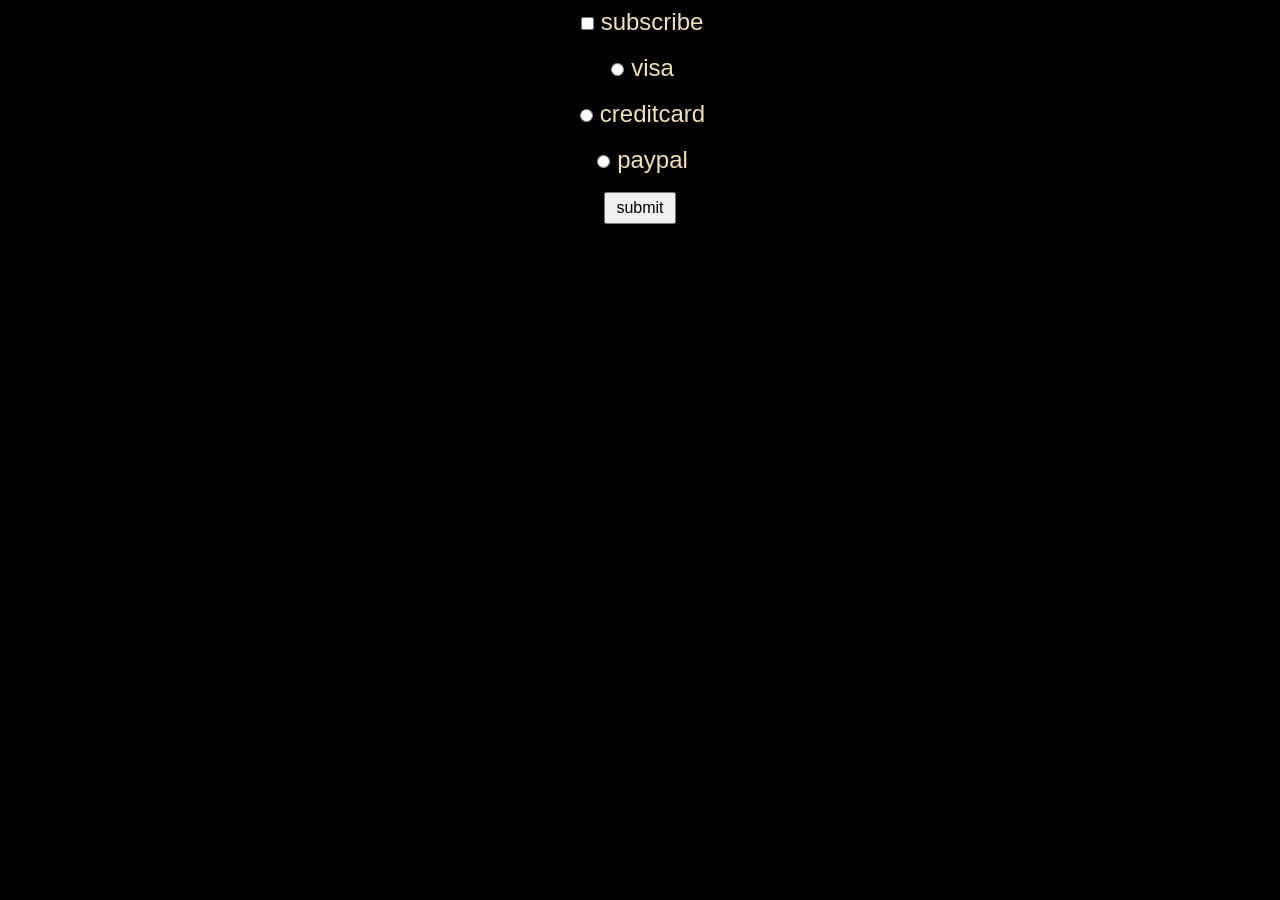
<file: checkedproperty/index.html>
<!DOCTYPE html>
<html lang="en">
<head>
    <meta charset="UTF-8">
    <meta name="viewport" content="width=device-width, initial-scale=1.0">
    <title>Document</title>
    <link rel="stylesheet" href="style.css">
</head>
<body>

    <input type="checkbox" id="mycheckbox">
    <label for="mycheckbox" class="mycheckbox">subscribe</label> <br> <br>

    <input type="radio" id="myvisa"  name="card">
    <label for="myvisa" class="cards">visa</label> <br> <br>
    <input type="radio" id="mycreditcard" name="card">
    <label for="mycreditcard" class="cards">creditcard</label> <br> <br>
    <input type="radio" id="mypaypal" name="card">
    <label for="mypaypal" class="cards">paypal</label> <br> <br>
        
        <button id="mysubmit">submit</button>
        <p id="mysubcheck"></p>
        <p id="mysubradio"></p>


    <script src="index.js"></script>
</body>
</html>
</file>
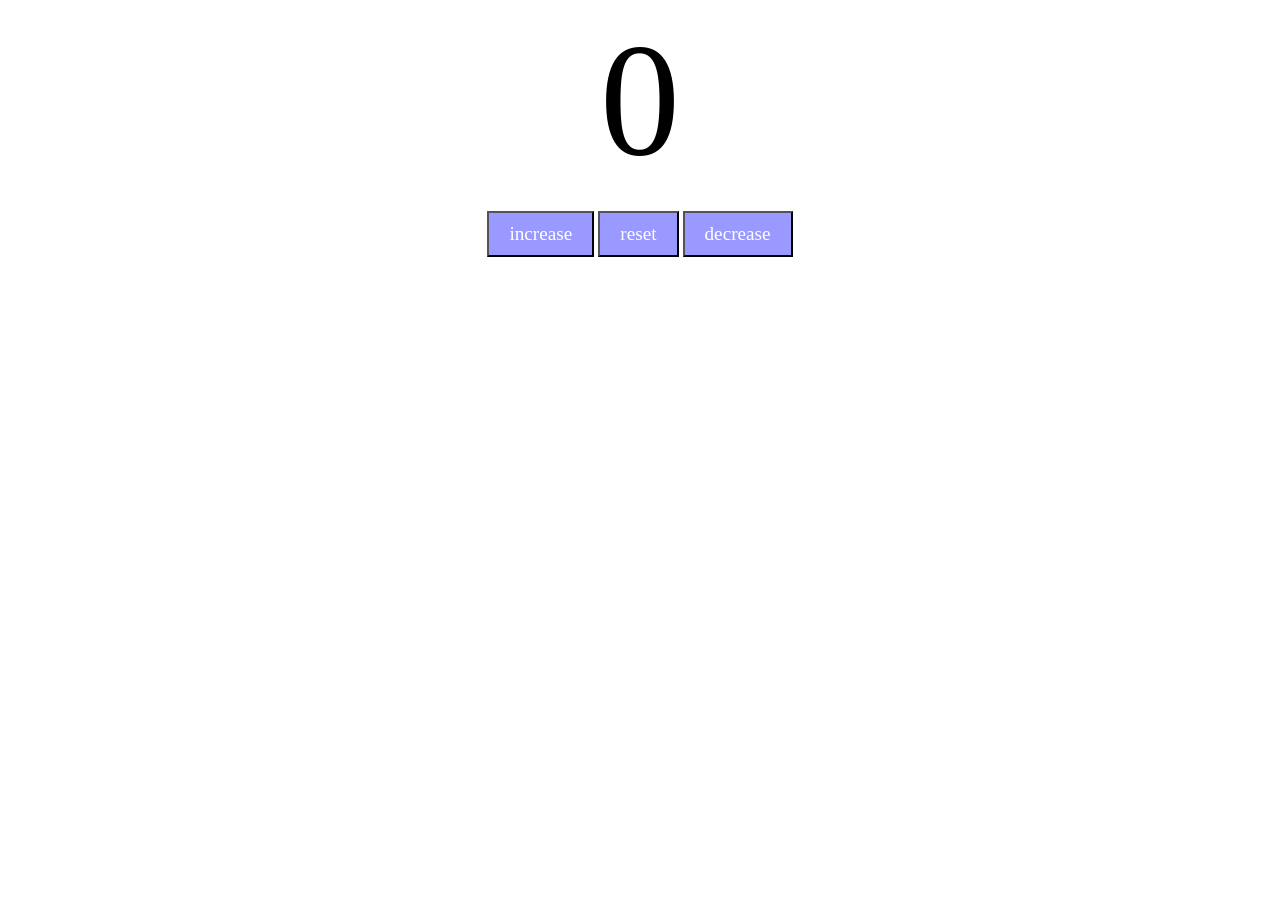
<file: counterprogram/index.html>
<!DOCTYPE html>
<html lang="en">
<head>
    <meta charset="UTF-8">
    <meta name="viewport" content="width=device-width, initial-scale=1.0">
    <title>Document</title>
    <link rel="stylesheet" href="style.css">
</head>
<body>
    
    <label id="label">0</label> <br>
    <div id="container">
    <button id="increasebtn" class="btns">increase</button>
    <button id="resetbtn" class="btns">reset</button>
    <button id="decreasebtn" class="btns">decrease</button>

    </div>
    
    <script src="index.js"></script>
</body>
</html>
</file>
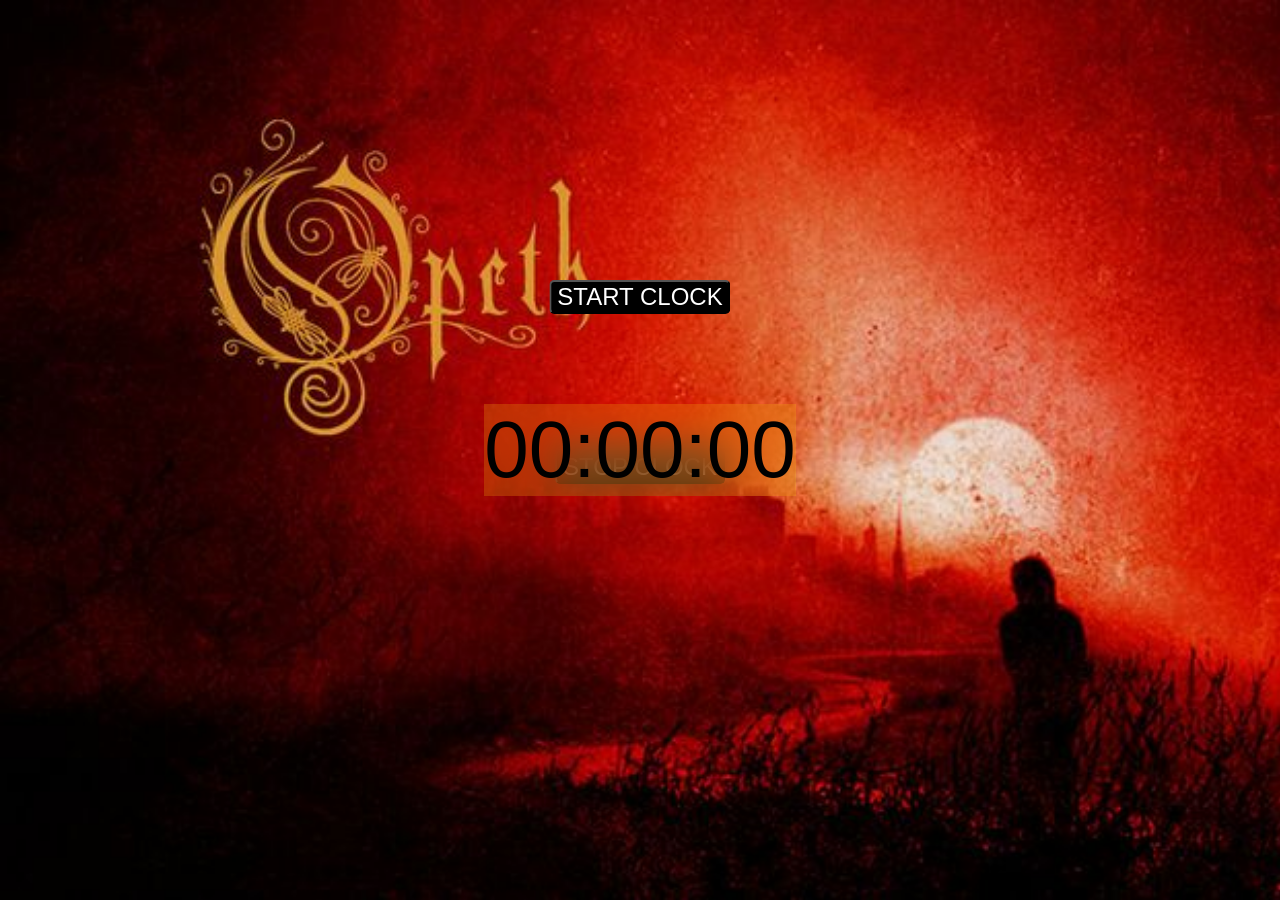
<file: digital clock program/index.html>
<!DOCTYPE html>
<html lang="en">
<head>
    <meta charset="UTF-8">
    <meta name="viewport" content="width=device-width, initial-scale=1.0">
    <title>Document</title>
    <link rel="stylesheet" href="style.css">
</head>
<body>
    <div id="clock-container">
        <button onclick="updateclock()">START CLOCK</button>
        <button onclick="stopClock()" id="stopbtn">STOP CLOCK</button>
        <div id="clock">00:00:00</div>

    </div>


    <script src="index.js"></script>
</body>
</html>
</file>
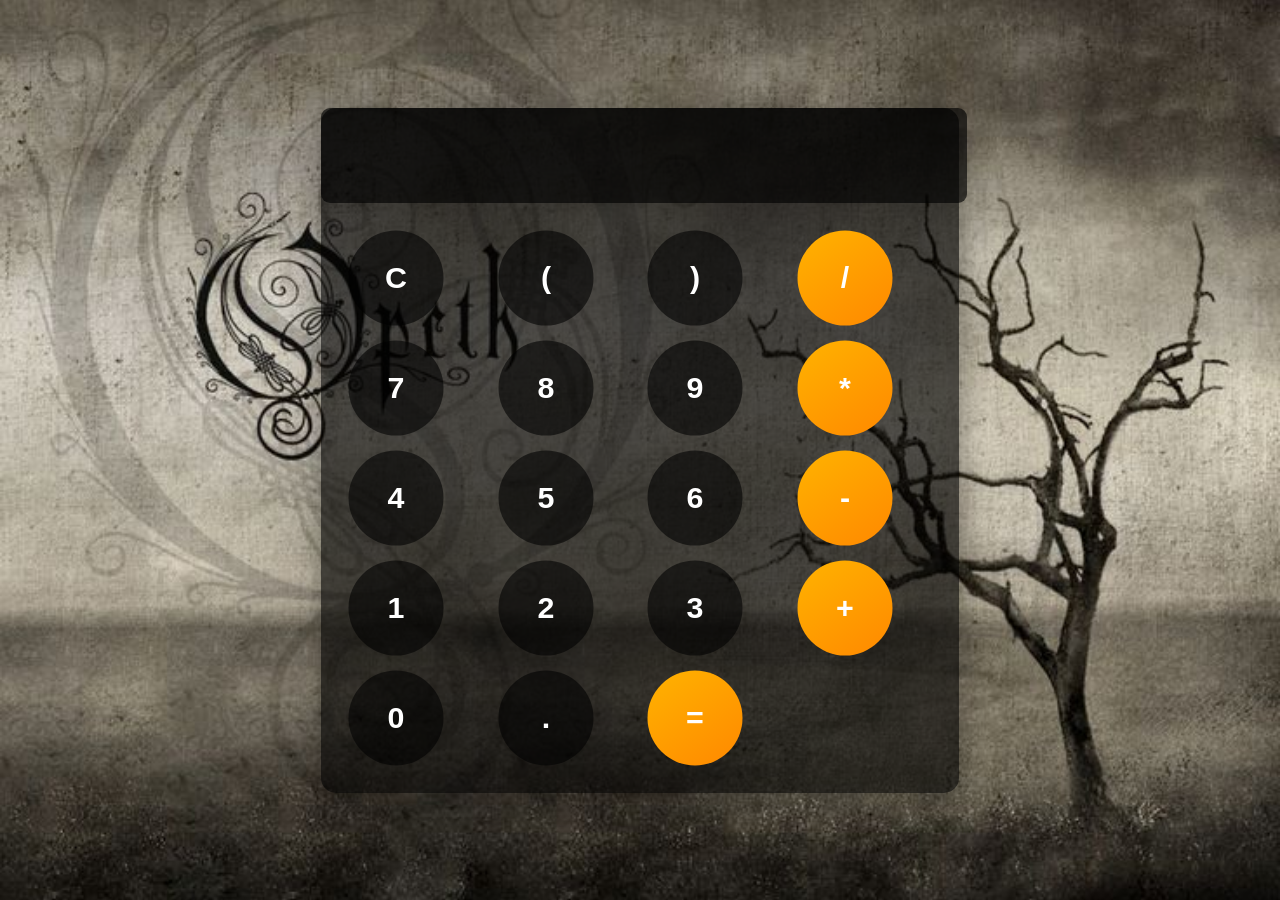
<file: javascript calculator/index.html>
<!DOCTYPE html>
<html lang="en">
<head>
    <meta charset="UTF-8">
    <meta name="viewport" content="width=device-width, initial-scale=1.0">
    <title>Document</title>
    <link rel="stylesheet" href="style.css">
</head>
<body>
    <div id="calculator">
        <input type="text" name="" id="display" readonly>
        <div id="keys">
            <button onclick="cleardisplay()">C</button>
            <button onclick="appendtodisplay('(')">(</button>
            <button onclick="appendtodisplay(')')">)</button>
            <button onclick="appendtodisplay('/')" class="operator">/</button>
            <button onclick="appendtodisplay('7')">7</button>
            <button onclick="appendtodisplay('8')">8</button>
            <button onclick="appendtodisplay('9')">9</button>
            <button onclick="appendtodisplay('*')" class="operator">*</button>
            <button onclick="appendtodisplay('4')">4</button>
            <button onclick="appendtodisplay('5')">5</button>
            <button onclick="appendtodisplay('6')">6</button>
            <button onclick="appendtodisplay('-')" class="operator">-</button>
            <button onclick="appendtodisplay('1')">1</button>
            <button onclick="appendtodisplay('2')">2</button>
            <button onclick="appendtodisplay('3')">3</button>
            <button onclick="appendtodisplay('+')" class="operator">+</button>
            <button onclick="appendtodisplay('0')">0</button>
            <button onclick="appendtodisplay('.')">.</button>
            <button onclick="calculate()" style="grid-column: span 2;" class="operator">=</button>
        </div>

    </div>

    <script src="index.js"></script>
</body>
</html>
</file>
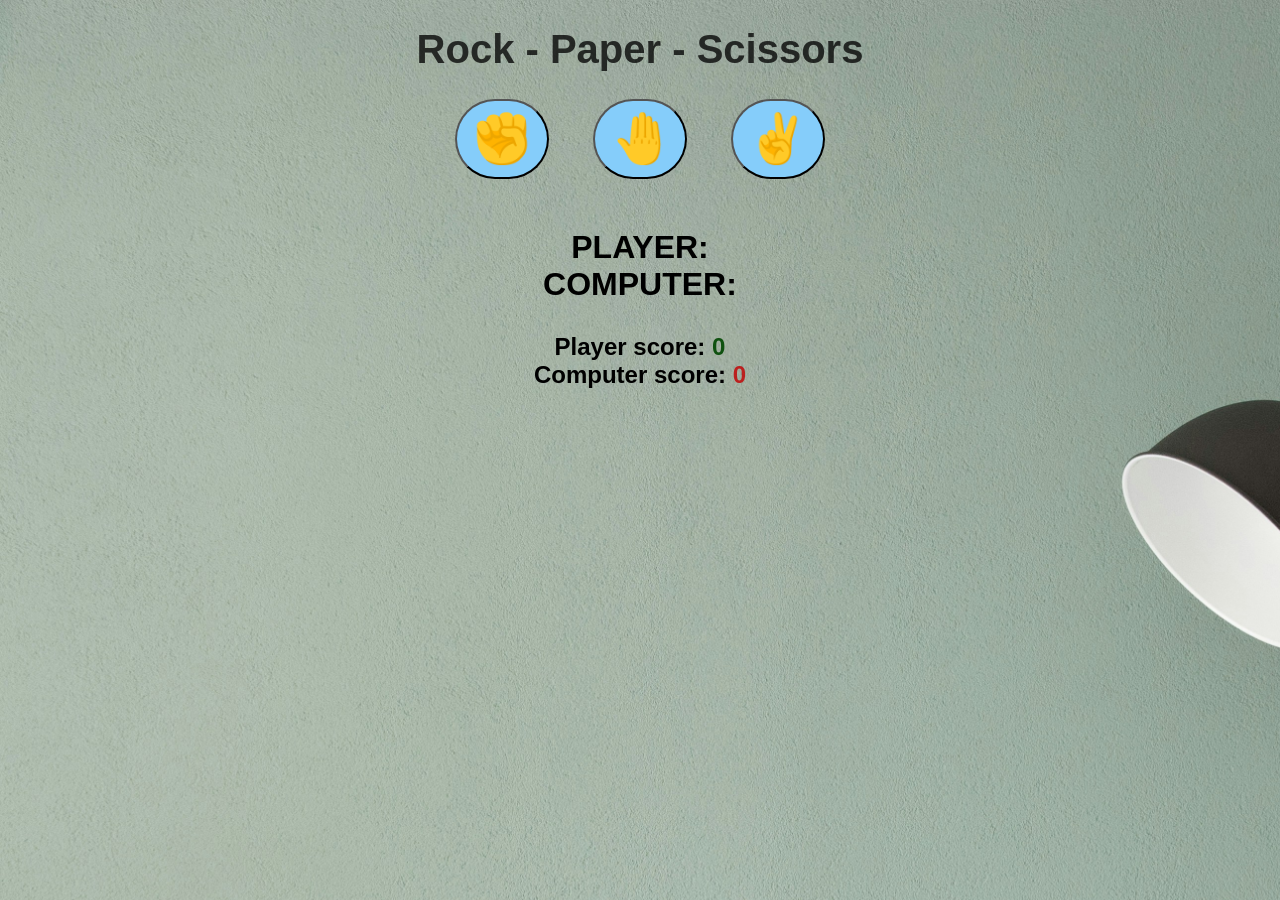
<file: rock-paper-scissors/index.html>
<!DOCTYPE html>
<html lang="en">
<head>
    <meta charset="UTF-8">
    <meta name="viewport" content="width=device-width, initial-scale=1.0">
    <title>Document</title>
    <link rel="stylesheet" href="style.css">
<body>
   <h1 id="myh1">Rock - Paper - Scissors</h1>
   <div class="choices">
    <button onclick="playgame('rock')">✊</button>
   <button onclick="playgame('paper')">🤚</button>
   <button onclick="playgame('scissors')">✌</button>
   </div>
   <div id="playerdisplay">
    PLAYER:
   </div>
   <div id="computerdisplay">
    COMPUTER:
   </div>
   <div id="resultdisplay">
    
   </div>
   <div class="scoredisplay"> Player score: 
     <span id="playerscoredisplay">0</span>
   </div>
   <div class="scoredisplay"> Computer score: 
     <span id="computerscoredisplay">0</span>
   </div>
    
    <script src="script.js"></script>
</body>
</html>
</file>
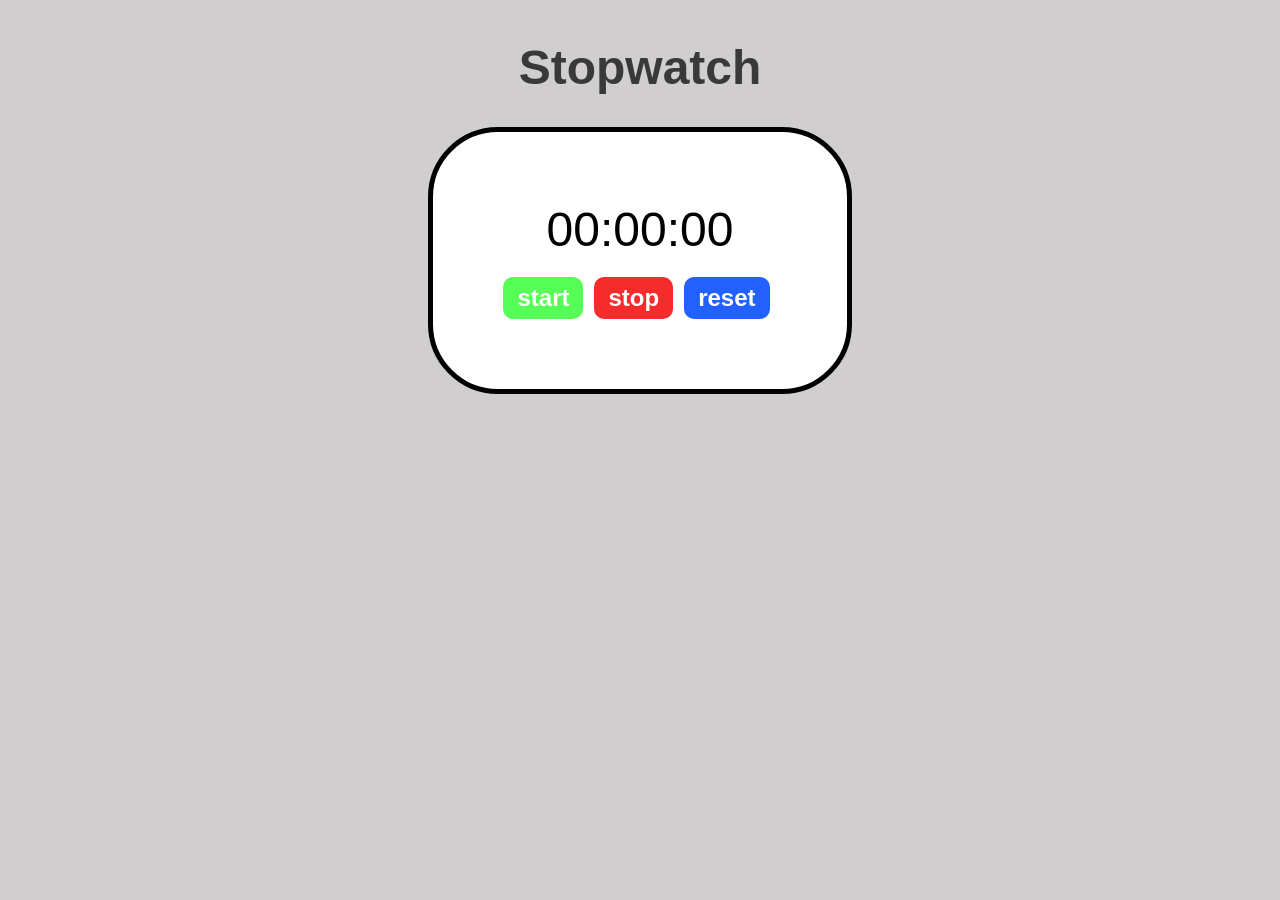
<file: stopwatch/index.html>
<!DOCTYPE html>
<html lang="en">
<head>
    <meta charset="UTF-8">
    <meta name="viewport" content="width=device-width, initial-scale=1.0">
    <title>Document</title>
    <link rel="stylesheet" href="style.css">
</head>
<body>
    <h1 id="myh1">Stopwatch</h1>
    <div id="container">
        <div id="clock">00:00:00</div>
        <div id="controls">
            <button onclick="startwatch()" id="startbtn">start</button>
            <button onclick="stopwatch()" id="stopbtn">stop</button>
            <button onclick="resetwatch()" id="resetbtn">reset</button>
        </div>
    </div>


    <script src="index.js"></script>
</body>
</html>
</file>
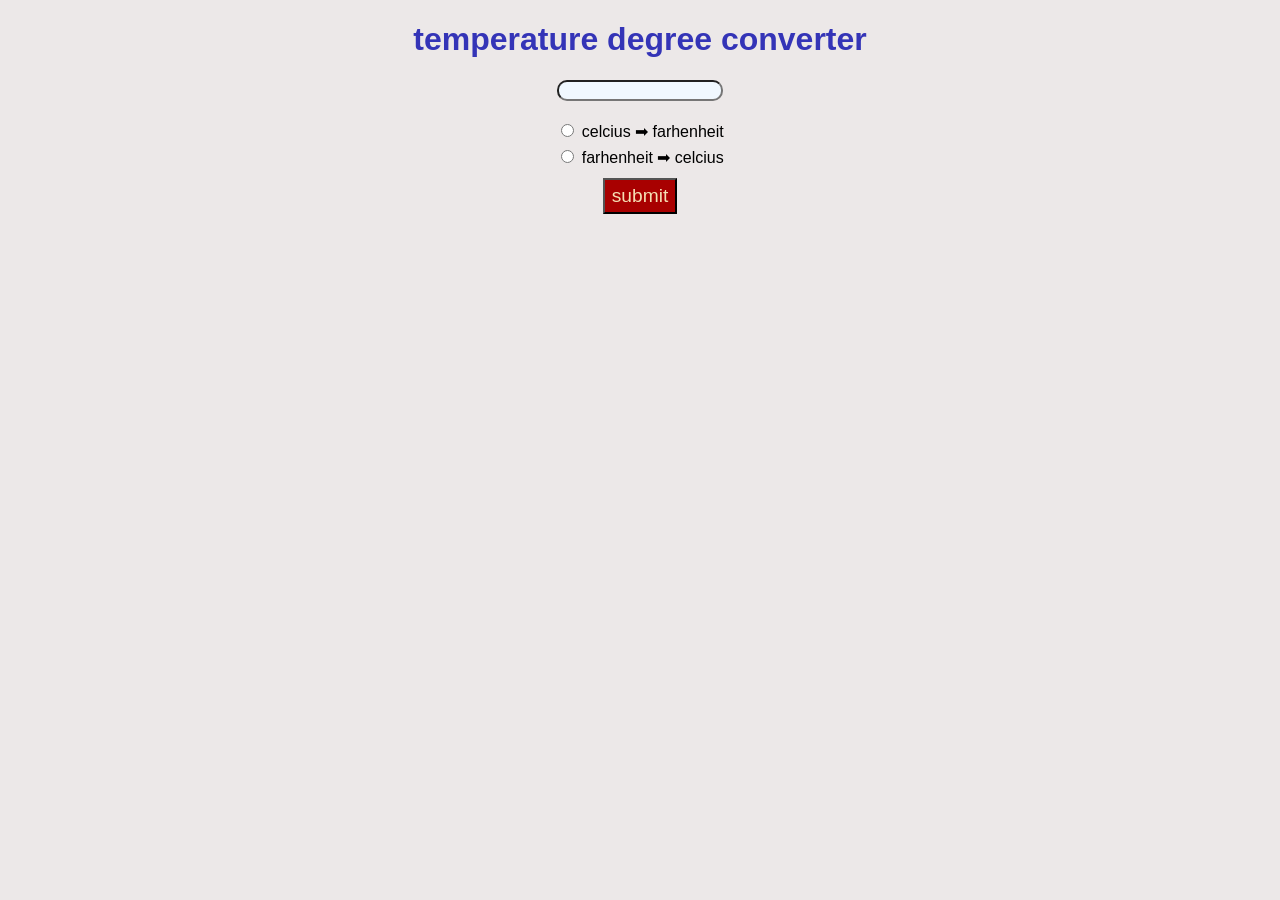
<file: temp-degree-converter/index.html>
<!DOCTYPE html>
<html lang="en">
<head>
    <meta charset="UTF-8">
    <meta name="viewport" content="width=device-width, initial-scale=1.0">
    <title>Document</title>
    <link rel="stylesheet" href="style.css">
</head>
<body>
    <form>
        <h1>temperature degree converter</h1>
        <input type="number" name="" id="mytextbox"> <br>

        <input type="radio" name="" id="tofarhenheit">
        <label for="tofarhenheit">celcius ➡ farhenheit</label><br>
        <input type="radio" name="" id="tocelcius">
        <label for="tocelcius">farhenheit ➡ celcius </label> <br>
        <button type="button" onclick="convert()" id="mybutton">submit</button>
        <p id="result"></p>
    </form>

    <script src="index.js"></script>
</body>
</html>
</file>
<file: checkedproperty/style.css>
body{
    text-align: center;
    background-color: rgb(0, 0, 0);
}
.mycheckbox{
    font-size: 1.5em;
    font-family: 'Lucida Sans', 'Lucida Sans Regular', 'Lucida Grande', 'Lucida Sans Unicode', Geneva, Verdana, sans-serif;
    color: wheat;

}
.cards{
    color: wheat;
    font-family: 'Lucida Sans', 'Lucida Sans Regular', 'Lucida Grande', 'Lucida Sans Unicode', Geneva, Verdana, sans-serif;
    font-size: 1.5em;
}

#mysubmit{
    font-size: 1em;
    padding: 5px 10px;

}

#mysubcheck {
    font-size: 1.2em;
    font-family: 'Lucida Sans', 'Lucida Sans Regular', 'Lucida Grande', 'Lucida Sans Unicode', Geneva, Verdana, sans-serif;
    color: wheat;
}
#mysubradio {
    font-size: 1.2em;
    font-family: 'Lucida Sans', 'Lucida Sans Regular', 'Lucida Grande', 'Lucida Sans Unicode', Geneva, Verdana, sans-serif;
    color: wheat;

}
</file>
<file: counterprogram/style.css>
h1{
    text-align: center;
}
.btns{
    text-align: center;
    font-family: 'Times New Roman', Times, serif;
    font-size: 1.2em;
    padding: 10px 20px;
    background-color: hsl(240, 100%, 80%);
    color: white;
    cursor: pointer;
    transition: background-color 0.25s;
}
.btns:hover{
    background-color: rgb(103, 103, 255);
}
#container{
    text-align: center;
}
#label{
    font-size: 10em;
    text-align: center;
    display: block;
}
</file>
<file: digital clock program/style.css>
body{
    margin: 0;
    background-image: url(Opeth.jpeg);
    background-repeat: no-repeat;
    background-size: cover;
    background-color: rgb(0, 0, 0);
    
}

#clock-container{
    display: flex;
    justify-content: center;
    align-items: center;
    height: 100vh;
}

#clock{
    font-family: 'Franklin Gothic Medium', 'Arial Narrow', Arial, sans-serif;
    font-size: 5rem;
    align-items: center;
    backdrop-filter: blur(20px);
    background-color: hsla(45, 97%, 52%, 0.233);
}

button{
    font-size: 1em;
    font-family: 'Franklin Gothic Medium', 'Arial Narrow', Arial, sans-serif;
    background-color: black;
    color: white;
    position: absolute;
    top: 280px;
    left: 50%;
    transform: translateX(-50%);
    font-size: 1.5em;
    border-radius: 5px;
    cursor: pointer;
    transition: 0.50s;
}
button:hover{
    background-color: rgb(131, 3, 3);
    color: black;
}
#stopbtn{
    font-size: 1em;
    font-family: 'Franklin Gothic Medium', 'Arial Narrow', Arial, sans-serif;
    background-color: black;
    color: white;
    position: absolute;
    top: 450px;
    left: 50%;
    transform: translateX(-50%);
    font-size: 1.5em;
    border-radius: 5px;
    cursor: pointer;
    transition: 0.50s;
}
#stopbtn:hover{
    background-color: rgb(131, 3, 3);
    color: black;
}
</file>
<file: javascript calculator/style.css>
body{
    margin: 0px;
    align-items: center;
    justify-content: center;
    display: flex;
    height: 100vh;
    background-image:url(Opeth.jpeg);
    /* background-color: rgba(0, 0, 0, 0.868); */
    
    background-repeat: no-repeat;
    background-position: center;
    background-size: cover;
}



#calculator{
    font-family: Arial, Helvetica, sans-serif;
    background-color: hsla(0, 0%, 0%, 0.64);
    border-radius: 15px;
    max-width: 690px;
    box-shadow: 0 8px 32px rgba(0,0,0,0.4);  
}

#display{
    width: 95%;
    padding: 20px;
    font-size: 3rem;
    text-align: right;
    border: none;
    border-radius: 9px;
    background-color:hsla(0, 0%, 0%, 0.64);
    color: white;
}

#keys {
    display: grid;
    grid-template-columns:repeat(4, 1fr);
    gap:10px;
    padding: 25px;

}

button{
    width: 100px;
    height:100px;
    border-radius: 50px;
    border: none;
    background-color: hsla(0, 0%, 0%, 0.59);
    color: white;
    font-size: 2rem;
    font-weight: bold;
    cursor: pointer;
    transition: all 0.2s ease;
    transform: scale(0.95);
}

button:hover{
    background-color: hsla(0, 0%, 0%, 0.79);
}

button:active{
    background-color: hsla(0, 0%, 0%, 0.89);
}

.operator{
    /* background-color: hsl(44, 100%, 43%); */
    background: linear-gradient(145deg, #ffb300, #ff8800);
}

.operator:hover{
    /* background-color: hsl(44, 100%, 53%); */
    background: linear-gradient(145deg, #ffb300, #ff8800);
}

.operator:active{
    background-color: hsl(44, 100%, 63%);
}
</file>
<file: rock-paper-scissors/style.css>
body{
    font-family: Arial, Helvetica, sans-serif;
    background-image: url(bg.jpg);
    background-repeat: no-repeat;
    background-size: 1900px;
    font-weight: bold;
    margin: 0%;
    display: flex;
    flex-direction: column;
    align-items: center;
}

#myh1{
    font-size: 2.5rem;
    color: hsla(0, 0%, 0%, 0.766);
}
.choices{
    margin-bottom: 50px;
}
.choices button{
    font-size: 3rem;
    margin: 0px 20px;
    padding: 10px 15px;
    border-radius: 250px;
    background-color: hsl(203, 92%, 75%);
    cursor: pointer;
    transition: background-color 0.5s ease;

}
.choices button:hover{
    background-color: hsl(203, 92%, 55%);
}
#playerdisplay , #computerdisplay{
    font-size: 2rem;
}

#resultdisplay{
    margin-top: 30px;
    font-size: 2.5rem;
}
.scoredisplay{
    font-size: 1.5em;
}

.redtext , #computerscoredisplay{
    color: rgba(191, 10, 10, 0.867);
}
.greentext , #playerscoredisplay{
    color:rgba(8, 77, 8, 0.951)
}
</file>
<file: stopwatch/style.css>
body{
    display: flex;
    flex-direction: column;
    align-items: center;
    background-color: hsl(0, 2%, 81%);
}

#myh1 {
    font-family:Arial, Helvetica, sans-serif, sans-serif;
    font-size: 3rem;
    color: hsla(0, 0%, 0%, 0.723);
}

#container {
    display: flex;
    flex-direction: column;
    border: 5px solid black;
    border-radius: 70px;
    align-items: center;
    padding: 70px;
    background-color: white;
}
#clock{
    font-family:'Franklin Gothic Medium', 'Arial Narrow', Arial, sans-serif;
    align-items: center;
    justify-content: center;
    font-size: 3rem;
    margin-bottom: 20px;
}

#controls button{
    font-size: 1.5rem;
    font-weight: bold;
    margin-right: 7px;
    padding: 7px 14px;
    border:none;
    border-radius: 10px;
    cursor: pointer;
    transition: background-color 0.5s ease;
}

#startbtn{
    background-color: hsla(120, 100%, 51%, 0.679);
    color: white;
}

#startbtn:hover{
    background-color:hsla(120, 75%, 31%, 0.679);
}


#stopbtn{
    background-color: hsl(0, 92%, 57%);
    color: white;
}

#stopbtn:hover{
    background-color:hsl(0, 92%, 31%);
}

#resetbtn{
    background-color: hsla(223, 100%, 50%, 0.867);
    color: white;
}

#restbtn:hover{
    background-color: hsla(223, 100%, 40%, 0.867);
}
</file>
<file: temp-degree-converter/style.css>
body{
    background-color: hsla(0, 9%, 87%, 0.625);
    text-align: center;
    font-family:Verdana, Geneva, Tahoma, sans-serif
}
h1{
    color: hsl(240, 56%, 46%);
}
/* form{
    background-color: white;
    width: 20em;
} */

#mytextbox{
    width: 12.5%;
    border-radius: 10px;
    margin-bottom: 20px;
    background-color: aliceblue;
}

#tofarhenheit{
    margin-bottom: 10px;
    
}
#tocelcius{
    margin-bottom: 15px;

}

#mybutton{
    background-color: hsl(0, 100%, 33%);
    color: wheat;
    font-size: 1.2em;
    padding: 5px 7px;
    cursor: pointer;
    transition: 0.25s;
}

button:hover{
    background-color: hsla(0, 87%, 58%, 0.915);
}
</file>
